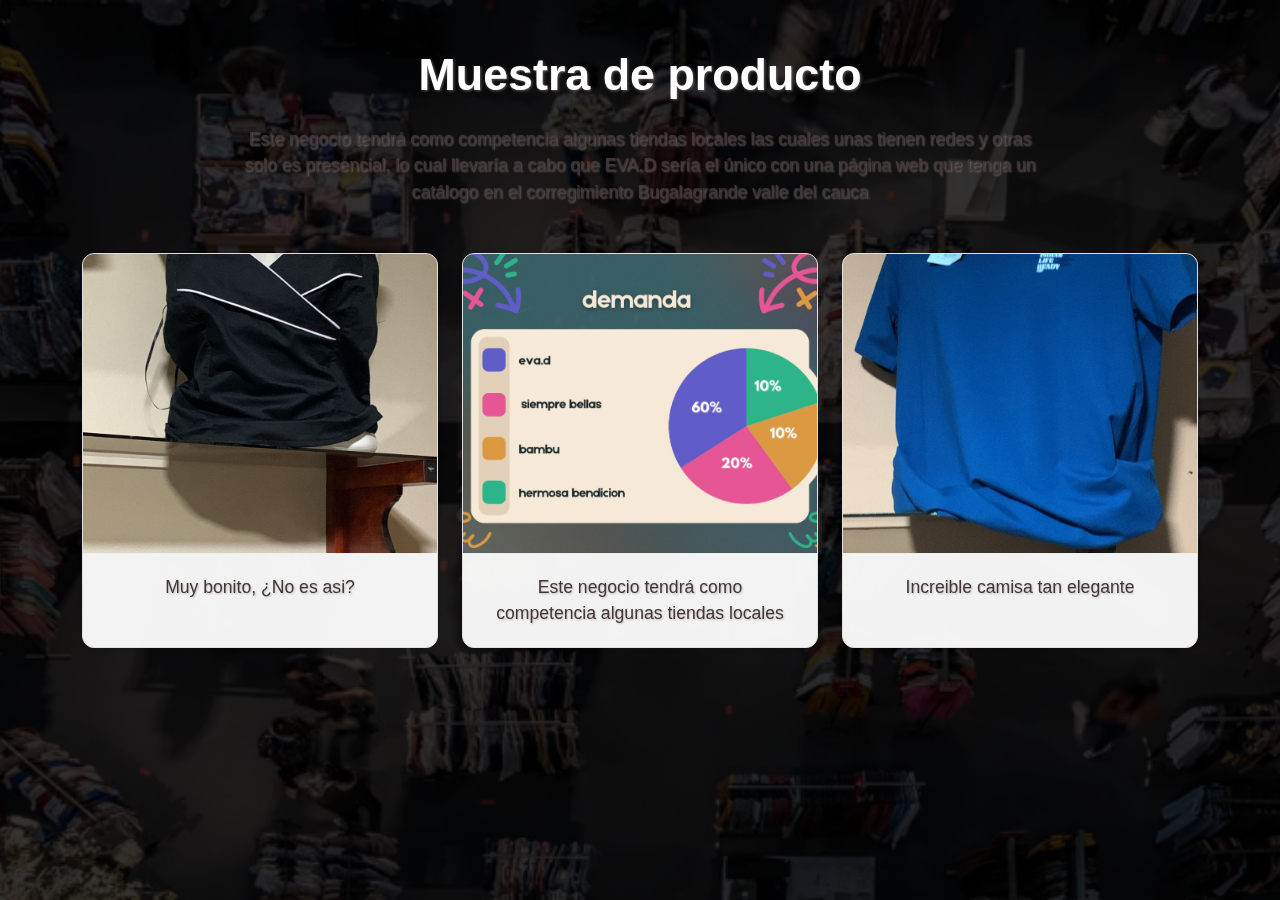
<file: Variedades.html>
<!DOCTYPE html>
<html lang="es">
<head>
    <meta charset="UTF-8">
    <meta name="viewport" content="width=device-width, initial-scale=1.0">
    <title>Accesorios Artesanales - Productos</title>
    <link href="https://cdn.jsdelivr.net/npm/bootstrap@5.3.3/dist/css/bootstrap.min.css" rel="stylesheet" integrity="sha384-QWTKZyjpPEjISv5WaRU9OFeRpok6YctnYmDr5pNlyT2bRjXh0JMhjY6hW+ALEwIH" crossorigin="anonymous">
    <link rel="stylesheet" href="estilos4.css"> 
</head>
<body>
    <video id="background-video" muted autoplay loop>
        <source src="veloz.mp4" type="video/mp4">
    </video>
    <div class="video-overlay"></div>

    <div class="container my-5"> <h1 class="text-center mb-4">Muestra de producto</h1>
        <p class="text-center mb-5">
            Este negocio tendrá como competencia algunas tiendas locales las cuales
             unas tienen redes y otras solo es presencial,
              lo cual llevaría a cabo que EVA.D sería el único con una 
            página web que tenga un catálogo en el corregimiento Bugalagrande valle del cauca 
        </p>

        <div class="row row-cols-1 row-cols-sm-2 row-cols-md-3 row-cols-lg-3 g-4"> 
            <div class="col">
                <a href="ropa.jpeg" class="card h-100 shadow-sm">
                    <img src="ropa.jpeg" class="card-img-top" alt="Arete muy hermoso">
                    <div class="card-body">
                        <p class="card-text">Muy bonito, ¿No es asi?</p>
                    </div>
                </a>
            </div>

            <div class="col">
                <a href="demanda.jpg" class="card h-100 shadow-sm">
                    <img src="demanda.jpg" class="card-img-top" alt="Wow, te dan ganas de más">
                    <div class="card-body">
                        <p class="card-text">Este negocio tendrá como competencia algunas tiendas locales 
                           </p>
                    </div>
                </a>
            </div>

            <div class="col">
                <a href="ropa 2.jpeg" class="card h-100 shadow-sm">
                    <img src="ropa 2.jpeg" class="card-img-top" alt="Sorprendente colgante">
                    <div class="card-body">
                        <p class="card-text">Increible camisa tan elegante</p>
                    </div>
                </a>
            </div>
            </div>
            </div>

    <script src="https://cdn.jsdelivr.net/npm/@popperjs/core@2.11.8/dist/umd/popper.min.js" integrity="sha384-I7E8VVD/ismYTF4hNIPjVp/Zjvgyol6VFvRkX/vR+Vc4jQkC+hVqc2pM8ODewa9r" crossorigin="anonymous"></script>
    <script src="https://cdn.jsdelivr.net/npm/bootstrap@5.3.3/dist/js/bootstrap.min.js" integrity="sha384-0pUGZvbkm6XF6gxjEnlmuGrJXVbNuzT9qBBavbLwCsOGabYfZo0T0to5eqruptLy" crossorigin="anonymous"></script>
</body>
</html>
</file>
<file: estilos4.css>
/* --- Video de Fondo y Superposición (comunes a ambas páginas, podrían ir en un CSS base) --- */
#background-video {
    position: absolute;
    top: 0;
    left: 0;
    width: 100%;
    height: 100%;
    object-fit: cover;
    z-index: -1;
    filter: brightness(0.2); /* Más oscuro para el fondo de la galería */
}

.video-overlay {
    position: absolute;
    top: 0;
    left: 0;
    width: 100%;
    height: 100%;
   
    z-index: 0;
}

/* --- Estilos Generales de la Página de Productos --- */
body {
    font-family: Arial, sans-serif;
    text-align: center;
    color: #000000; /* Color de texto predeterminado para el body */
    position: relative; /* Necesario para que el video de fondo se comporte correctamente */
    min-height: 100vh; /* Asegura que el body ocupe al menos toda la altura de la ventana */
    display: flex;
    flex-direction: column; /* Organiza el contenido en columna */
}

/* Estilos de encabezados y párrafos en la sección principal */
.container h1, .container h2 {
    margin-bottom: 20px;
    color: #ffffff; /* Color blanco para los títulos sobre el video */
    font-size: 2.5rem; /* Ajuste para un buen tamaño en escritorio */
    font-weight: bold;
    text-shadow: 1px 1px 3px rgba(141, 125, 125, 0.7);
    z-index: 1; /* Para que el texto esté sobre el video */
    position: relative; /* Permite z-index */
}

.container p {
    color: #423535; /* Color blanco para los párrafos sobre el video */
    font-size: 1.1rem;
    font-weight: normal;
    max-width: 800px;
    margin: 0 auto 1.5rem auto;
    text-shadow: 1px 1px 2px rgba(162, 151, 151, 0.6);
    z-index: 1;
    position: relative;
}

/* --- Estilos para las Tarjetas de Productos --- */
.row.row-cols-1.row-cols-sm-2.row-cols-md-3.row-cols-lg-3 {
    z-index: 1; /* Asegura que las tarjetas estén sobre el video */
    position: relative; /* Permite z-index */
    justify-content: center; /* Centra las columnas si no ocupan todo el ancho */
}

.card {
    border: 1px solid #e0e0e0;
    border-radius: 12px;
    overflow: hidden;
    box-shadow: 0 6px 15px rgba(0, 0, 0, 0.2); /* Sombra más pronunciada */
    display: flex;
    flex-direction: column;
    transition: transform 0.3s ease, box-shadow 0.3s ease;
    cursor: pointer;
    height: 100%; /* Las tarjetas ocuparán la altura de su columna Bootstrap */
    text-decoration: none;
    color: inherit;
    background-color: rgba(255, 255, 255, 0.95); /* Fondo blanco semi-transparente */
}

.card:hover {
    transform: translateY(-8px) scale(1.02);
    box-shadow: 0 15px 30px rgba(0, 0, 0, 0.3); /* Sombra más grande al hover */
}

.card:active,
.card:focus {
    transform: translateY(-4px) scale(1.01);
    box-shadow: 0 8px 20px rgba(0, 0, 0, 0.25);
    outline: none;
}

.card-img-top {
    width: 100%;
    height: 280px; /* Ajusta la altura de las imágenes. Experimenta con esto. */
    object-fit: cover; /* Recorta la imagen para que encaje */
    border-bottom: 1px solid #eee;
}

.card-body {
    padding: 20px 25px;
    display: flex;
    flex-direction: column;
    justify-content: space-between;
    flex-grow: 1;
}

.card-text {
    font-size: 1.1rem; /* Tamaño de fuente relativo para el texto de la tarjeta */
    line-height: 1.5;
    color: #333; /* Color oscuro para el texto de la tarjeta */
    margin-bottom: 0;
    flex-grow: 1;
    display: -webkit-box;
    -webkit-line-clamp: 3; /* Limita el texto a 3 líneas */
    -webkit-box-orient: vertical;
    overflow: hidden;
    text-overflow: ellipsis;
}

/* --- Estilos para el Footer (comunes) --- */
/* Es recomendable que estos estilos del footer estén en un archivo CSS aparte */
/* para ser importados por ambas páginas, o que los dupliques aquí si es necesario. */
/* Para este ejemplo, asumo que los mantienes en este archivo. */

.footer {
    text-align: center;
    background-color: #f8f8f8;
    padding: 40px 20px;
    border-top: 1px solid #e0e0e0;
    margin-top: auto; /* Empuja el footer hacia abajo si el contenido es corto */
}

.contact-info {
    margin-bottom: 30px;
    color: #333;
}

.contact-info h2,
.contact-info h4 {
    margin-bottom: 10px;
    color: #1a1a1a;
    font-size: 1.6rem;
}

.contact-info p {
    margin-bottom: 8px;
    font-size: 1rem;
    line-height: 1.5;
    color: #555;
    font-weight: normal;
}

.contact-info p strong {
    color: #000;
}

.contact-info a {
    color: #007bff;
    text-decoration: none;
    transition: color 0.3s ease;
}

.contact-info a:hover {
    color: #0056b3;
    text-decoration: underline;
}

.social-links {
    margin-top: 20px;
    display: flex;
    gap: 15px;
    justify-content: center;
    align-items: center;
}

.social-links img {
    width: 35px;
    height: 35px;
    border-radius: 50%;
    transition: transform 0.3s ease;
}

.social-links img:hover {
    transform: scale(1.15);
}

.footer-txt {
    text-align: center;
    margin-top: 30px;
    border-top: 1px solid #e0e0e0;
    padding-top: 20px;
}

.footer-txt p {
    color: #666;
    font-size: 0.9rem;
    margin: 0 auto;
    max-width: 800px;
    font-weight: normal;
}

/* --- MEDIA QUERIES para Productos y Footer --- */

/* Ajustes para pantallas pequeñas (móviles) */
@media (max-width: 575.98px) { /* Extra pequeño (menos de 576px, el "xs" de Bootstrap) */
    .container h1 {
        font-size: 1.8rem;
    }
    .container p {
        font-size: 0.9rem;
    }
    .card-img-top {
        height: 200px; /* Reduce la altura de la imagen en móviles */
    }
    .card-text {
        font-size: 1rem;
    }
    .footer {
        padding: 25px 10px;
    }
    .contact-info h2, .contact-info h4 {
        font-size: 1.2rem;
    }
    .contact-info p {
        font-size: 0.85rem;
    }
    .social-links img {
        width: 28px;
        height: 28px;
    }
}

/* Ajustes para pantallas medianas (tablets) */
@media (min-width: 576px) and (max-width: 991.98px) { /* sm y md de Bootstrap */
    .container h1 {
        font-size: 2.2rem;
    }
    .container p {
        font-size: 1rem;
    }
    .card-img-top {
        height: 250px; /* Altura intermedia para tablets */
    }
}

/* Ajustes para pantallas grandes (desktops) */
@media (min-width: 992px) { /* lg y xl de Bootstrap */
    .container h1 {
        font-size: 2.8rem;
    }
    .container p {
        font-size: 1.1rem;
    }
    .card-img-top {
        height: 300px; /* Mayor altura de imagen para escritorios grandes */
    }
}
</file>
